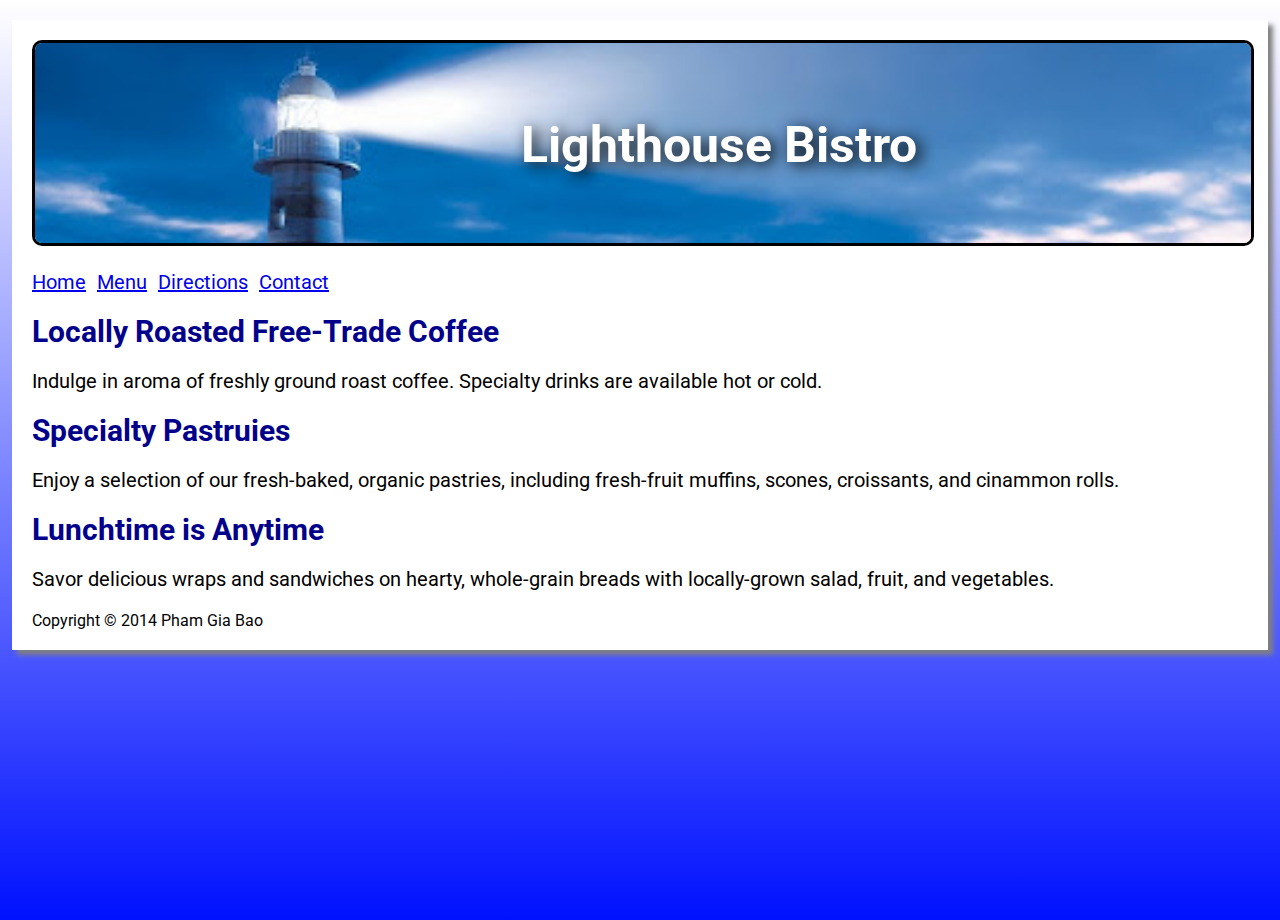
<file: index.html>
<!DOCTYPE html>
<html lang="en">

<head>
    <meta charset="UTF-8">
    <meta name="viewport" content="width=device-width, initial-scale=1.0">
    <title>Lighthouse Bistro</title>
    <link rel="stylesheet" href="style.css">
    <link rel="preconnect" href="https://fonts.googleapis.com">
    <link rel="preconnect" href="https://fonts.gstatic.com" crossorigin>
    <link href="https://fonts.googleapis.com/css2?family=Roboto:ital,wght@0,100..900;1,100..900&display=swap"
        rel="stylesheet">
</head>

<body class="index">
    <div class="main">
        <div class="head">
            <div class="image">
                <img src="images/head.jpeg" alt="Bistro">
                <b>Lighthouse Bistro</b>
            </div>
            <div class="nav">
                <a href="#">Home</a>
                <a href="menu.html">Menu</a>
                <a href="directions.html">Directions</a>
                <a href="Contact.html">Contact</a>
            </div>
        </div>
        <div class="content">
            <h3>Locally Roasted Free-Trade Coffee</h3>
            <p>Indulge in aroma of freshly ground roast coffee. Specialty drinks are available hot or cold.</p>
            <h3>Specialty Pastruies</h3>
            <p>Enjoy a selection of our fresh-baked, organic pastries, including fresh-fruit muffins, scones,
                croissants,
                and
                cinammon rolls.</p>
            <h3>Lunchtime is Anytime</h3>
            <p>Savor delicious wraps and sandwiches on hearty, whole-grain breads with locally-grown salad, fruit, and
                vegetables.</p>
        </div>
        <div class="footer">
            <p>Copyright &copy; 2014 Pham Gia Bao</p>
        </div>
    </div>


</body>

</html>
</file>
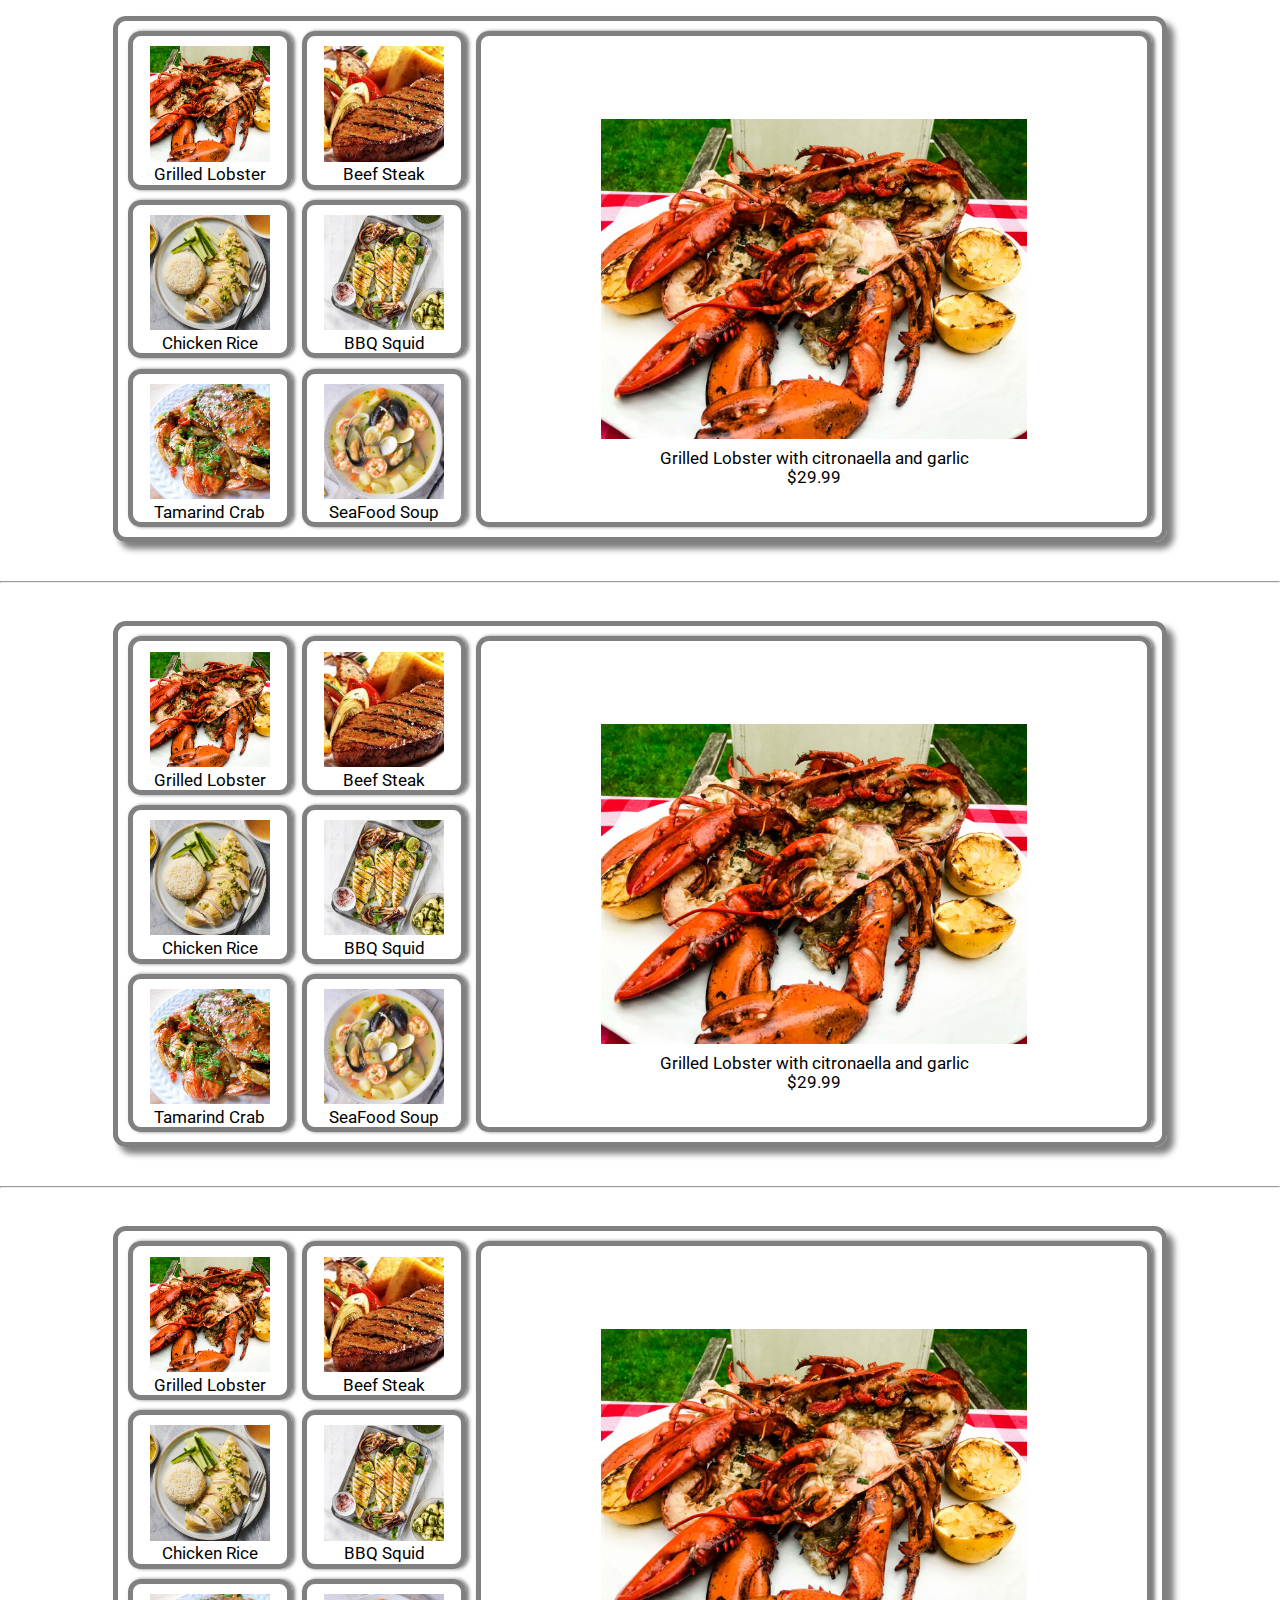
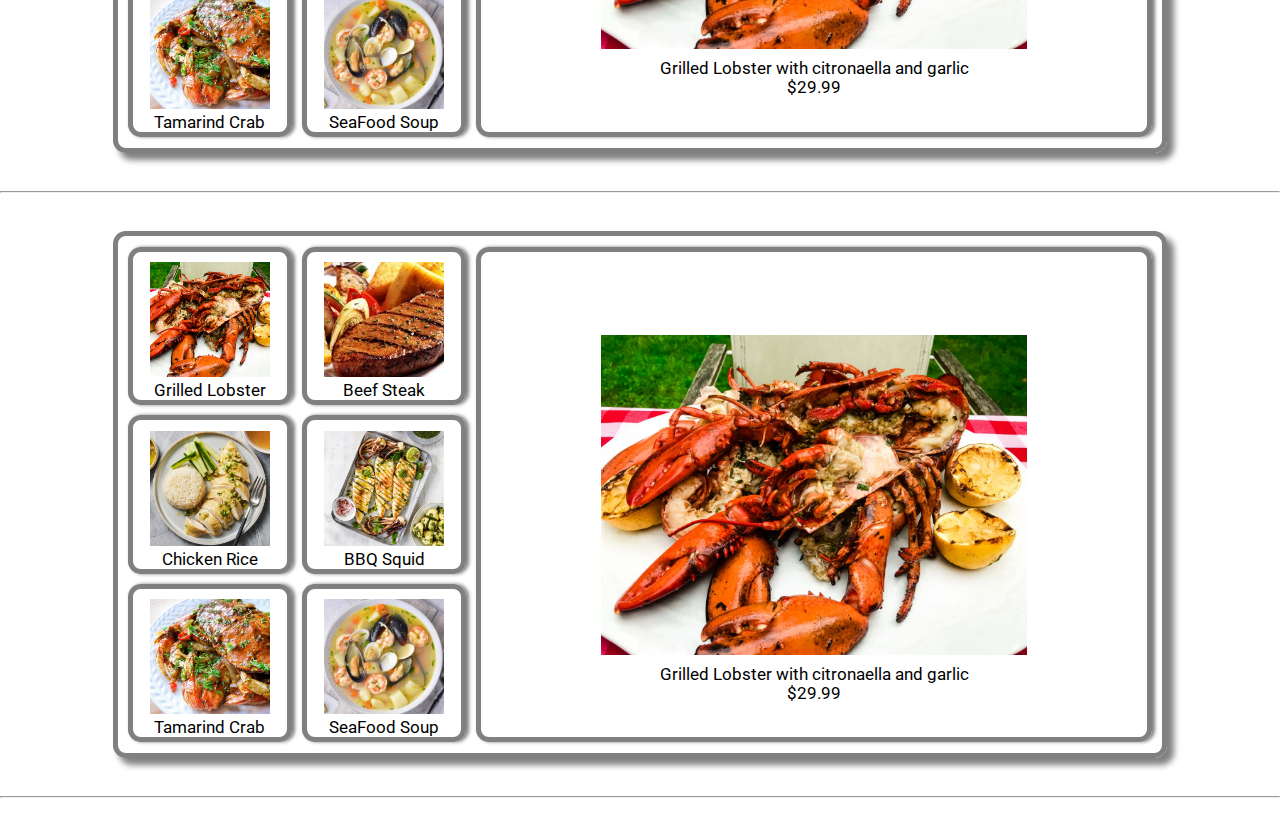
<file: menu.html>
<!DOCTYPE html>
<html lang="en">

<head>
    <meta charset="UTF-8">
    <meta name="viewport" content="width=device-width, initial-scale=1.0">
    <title>Menu Lighthouse Bistro</title>
    <link rel="stylesheet" href="style.css">
    <link rel="preconnect" href="https://fonts.googleapis.com">
    <link rel="preconnect" href="https://fonts.gstatic.com" crossorigin>
    <link href="https://fonts.googleapis.com/css2?family=Roboto:ital,wght@0,100..900;1,100..900&display=swap"
        rel="stylesheet">
</head>

<body>
    <div class="menu mot">
        <div class="trai">
            <div class="mothinh">
                <img src="images/1.jpeg" alt="Image 1">
                <p>Grilled Lobster</p>
            </div>
            <div class="mothinh">
                <img src="images/2.jpeg" alt="Image 2">
                <p>Beef Steak</p>
            </div>
            <div class="mothinh">
                <img src="images/3.jpeg" alt="Image 3">
                <p>Chicken Rice</p>
            </div>
            <div class="mothinh">
                <img src="images/4.jpeg" alt="Image 4">
                <p>BBQ Squid</p>
            </div>
            <div class="mothinh">
                <img src="images/5.webp" alt="Image 5">
                <p>Tamarind Crab</p>
            </div>
            <div class="mothinh">
                <img src="images/6.jpeg" alt="Image 6">
                <p>SeaFood Soup</p>
            </div>
        </div>
        <div class="phai">
            <div class="mothinh">
                <img src="images/1.jpeg" alt="Image 1">
                <p>Grilled Lobster with citronaella and garlic <br /> $29.99</p>
            </div>
        </div>
    </div>
    <hr />
    <div class="menu hai">
        <div class="trai">
            <div class="mothinh">
                <img src="images/1.jpeg" alt="Image 1">
                <p>Grilled Lobster</p>
            </div>
            <div class="mothinh">
                <img src="images/2.jpeg" alt="Image 2">
                <p>Beef Steak</p>
            </div>
            <div class="mothinh">
                <img src="images/3.jpeg" alt="Image 3">
                <p>Chicken Rice</p>
            </div>
            <div class="mothinh">
                <img src="images/4.jpeg" alt="Image 4">
                <p>BBQ Squid</p>
            </div>
            <div class="mothinh">
                <img src="images/5.webp" alt="Image 5">
                <p>Tamarind Crab</p>
            </div>
            <div class="mothinh">
                <img src="images/6.jpeg" alt="Image 6">
                <p>SeaFood Soup</p>
            </div>
        </div>
        <div class="phai">
            <div class="mothinh">
                <img src="images/1.jpeg" alt="Image 1">
                <p>Grilled Lobster with citronaella and garlic <br /> $29.99</p>
            </div>
        </div>
    </div>
    <hr />
    <div class="menu ba">
        <div class="trai">
            <div class="mothinh">
                <img src="images/1.jpeg" alt="Image 1">
                <p>Grilled Lobster</p>
            </div>
            <div class="mothinh">
                <img src="images/2.jpeg" alt="Image 2">
                <p>Beef Steak</p>
            </div>
            <div class="mothinh">
                <img src="images/3.jpeg" alt="Image 3">
                <p>Chicken Rice</p>
            </div>
            <div class="mothinh">
                <img src="images/4.jpeg" alt="Image 4">
                <p>BBQ Squid</p>
            </div>
            <div class="mothinh">
                <img src="images/5.webp" alt="Image 5">
                <p>Tamarind Crab</p>
            </div>
            <div class="mothinh">
                <img src="images/6.jpeg" alt="Image 6">
                <p>SeaFood Soup</p>
            </div>
        </div>
        <div class="phai">
            <div class="mothinh">
                <img src="images/1.jpeg" alt="Image 1">
                <p>Grilled Lobster with citronaella and garlic <br /> $29.99</p>
            </div>
        </div>
    </div>
    <hr />
    <div class="menu bon">
        <div class="trai">
            <div class="mothinh">
                <img src="images/1.jpeg" alt="Image 1">
                <p>Grilled Lobster</p>
            </div>
            <div class="mothinh">
                <img src="images/2.jpeg" alt="Image 2">
                <p>Beef Steak</p>
            </div>
            <div class="mothinh">
                <img src="images/3.jpeg" alt="Image 3">
                <p>Chicken Rice</p>
            </div>
            <div class="mothinh">
                <img src="images/4.jpeg" alt="Image 4">
                <p>BBQ Squid</p>
            </div>
            <div class="mothinh">
                <img src="images/5.webp" alt="Image 5">
                <p>Tamarind Crab</p>
            </div>
            <div class="mothinh">
                <img src="images/6.jpeg" alt="Image 6">
                <p>SeaFood Soup</p>
            </div>
        </div>
        <div class="phai">
            <div class="mothinh">
                <img src="images/1.jpeg" alt="Image 1">
                <p>Grilled Lobster with citronaella and garlic <br /> $29.99</p>
            </div>
        </div>
    </div>
    <hr />

</body>

</html>
</file>
<file: style.css>
* {
    margin: 0px;
    padding: 0px;
}

.index {
    background: linear-gradient(to bottom, #ffffff, #0011ff);
    height: 100vh;

}

.main {
    font-family: "Roboto", sans-serif;
    width: 95%;
    height: auto;
    box-shadow: 5px 5px 5px gray;
    margin: 20px auto;
    padding: 20px;
    background-color: white;

}

.image {
    margin-bottom: 20px;
    position: relative;
}

.image img {
    width: 100%;
    height: 200px;
    object-fit: cover;
    object-position: 50% 30%;
    border: 3px solid black;
    border-radius: 10px;
}

.image b {
    position: absolute;
    top: 50%;
    left: 50%;
    font-size: 50px;
    transform: translate(-30%, -50%);
    text-shadow: 5px 3px 15px black;
    color: white;
}

.nav {
    margin-bottom: 20px;
    font-size: 20px;
}

.nav a {
    display: inline-block;
    margin-right: 0.3em;
}

.content {
    margin-bottom: 20px;
}

.content h3 {
    font-size: 30px;
    color: darkblue;
    margin: 20px 0px;
}

.content p {
    font-size: 20px;
}

/* Css for menu.html */

.menu {
    width: 80%;
    height: auto;
    margin: 1rem auto;
    border: 0.4vw solid gray;
    display: grid;
    grid-template-columns: 1fr 2fr;
    grid-template-rows: auto;
    grid-template-areas: "trai phai";
    gap: 0.8vw;
    padding: 0.8vw;
    font-size: 1.3vw;
    font-family: "Roboto", sans-serif;
    border-radius: 1vw;
    box-shadow: 0.5vw 0.5vw 0.5vw gray;
    position: relative;

}

.trai {
    grid-area: trai;
    display: grid;
    grid-template-columns: 1fr 1fr;
    gap: 0.8vw;
}

.trai .mothinh {
    border: 0.4vw solid gray;
    padding: 0.8vw;
    height: 10vw;
    border-radius: 1vw;
    box-shadow: 0.2vw 0vw 0.3vw gray;
    transition: transform 1s;
}

.trai .mothinh:hover {
    transform: scale(1.1);
}

.trai .mothinh img {
    width: 90%;
    height: 90%;
    object-fit: cover;
    display: block;
    margin: 0px auto;
}

.trai .mothinh p {
    text-align: center;
    margin-top: 0.3vw;
}

.phai {
    grid-area: phai;
    display: flex;
    align-items: center;
    padding: 1.3rem;
    border: 0.4vw solid gray;
    border-radius: 1vw;
    box-shadow: 0.2vw 0vw 0.3vw gray;
    transition: transform 1s;
}

.phai .mothinh {
    margin: auto;
    height: 25vw;
    padding: 0.8vw;
}

.phai:hover {
    transform: scale(0.9);
}

.phai .mothinh img {
    width: 100%;
    height: 100%;
    object-fit: cover;
    display: block;

}

.phai .mothinh p {
    text-align: center;
    margin-top: 10px;

}

hr {
    margin: 3vw 0vw;
}

@keyframes zoom1 {
    0% {
        top: 0%;
        left: -60%;
    }

    50% {
        top: 0%;
        left: 60%;
    }

    100% {
        top: 0%;
        left: -60%;
    }
}

@keyframes zoom2 {
    0% {
        top: 0%;
        left: 60%;
    }

    50% {
        top: 0%;
        left: -60%;
    }

    100% {
        top: 0%;
        left: 60%;
    }
}

.mot,
.ba {
    animation-name: zoom1;
    animation-duration: 60s;
    animation-iteration-count: infinite;
    animation-timing-function: ease-in-out;
}

.hai,
.bon {
    animation-name: zoom2;
    animation-duration: 60s;
    animation-iteration-count: infinite;
    animation-timing-function: ease-in-out;
}
</file>
